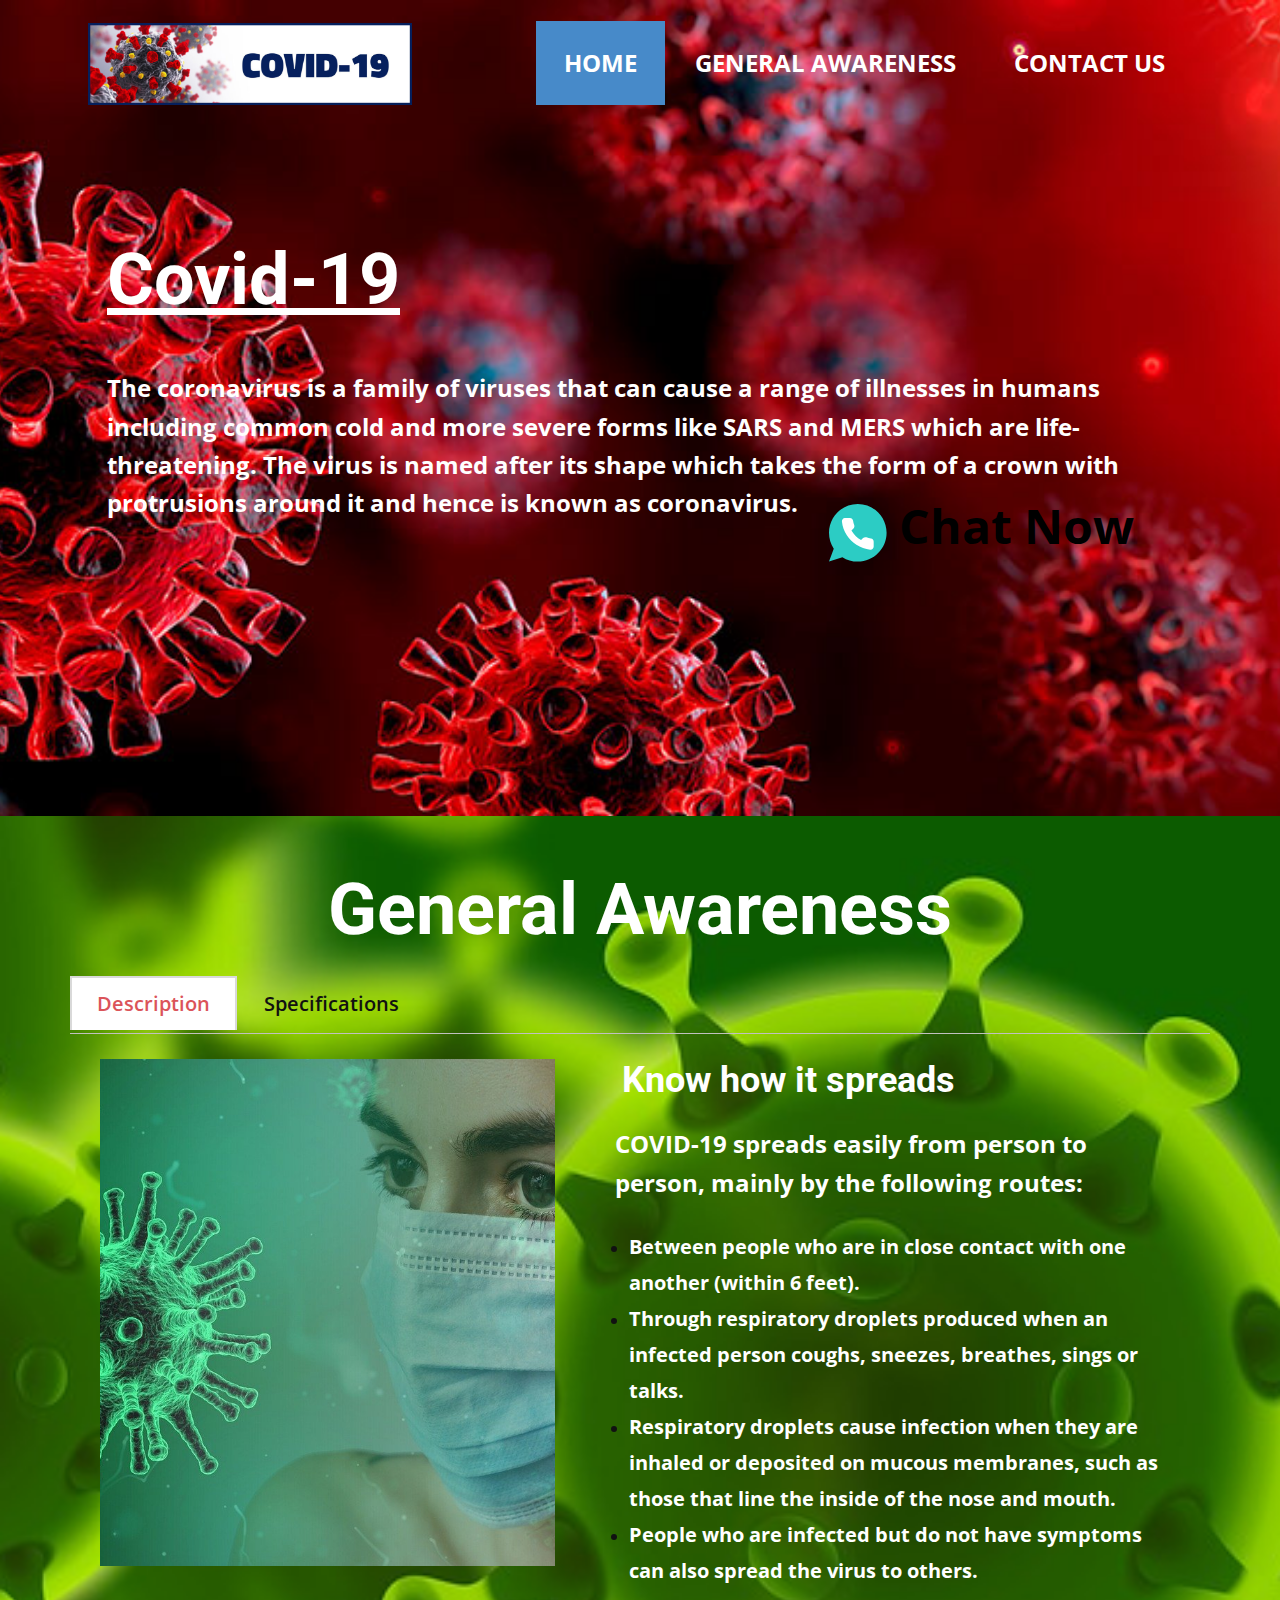
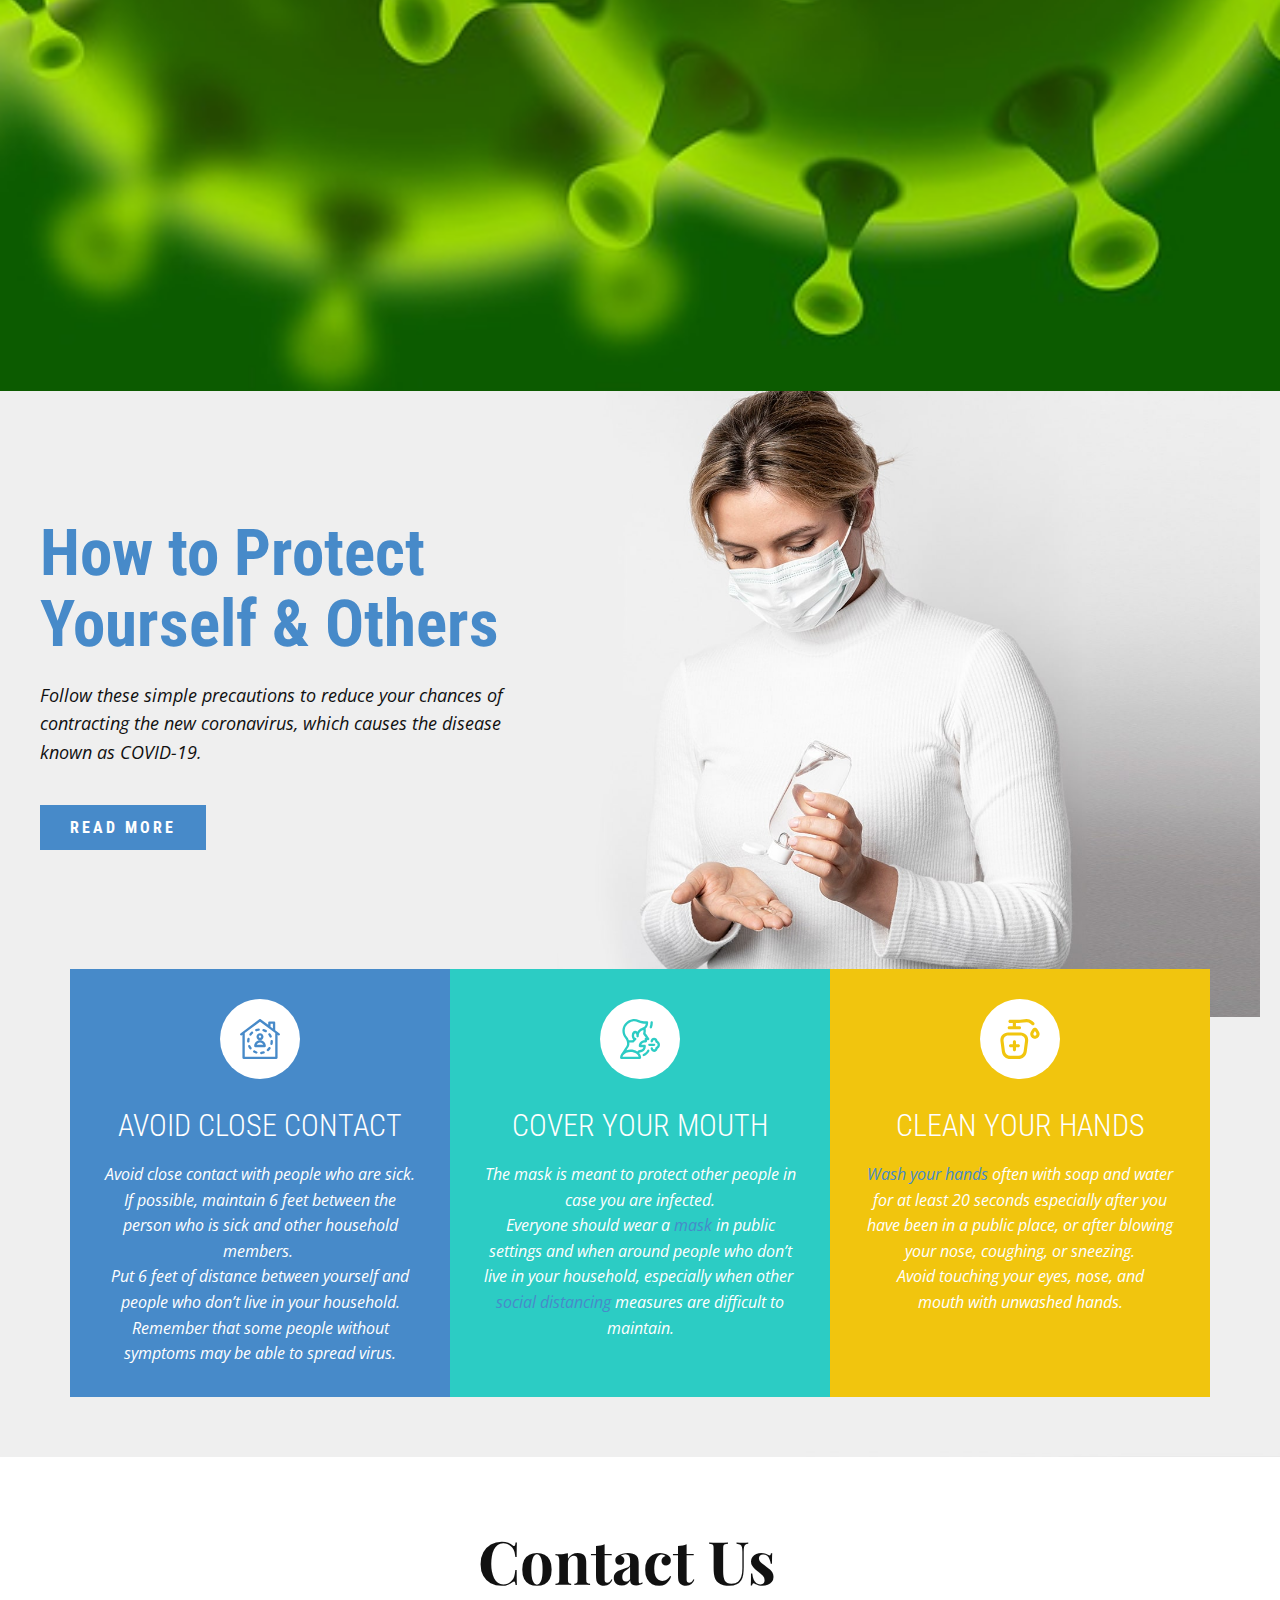
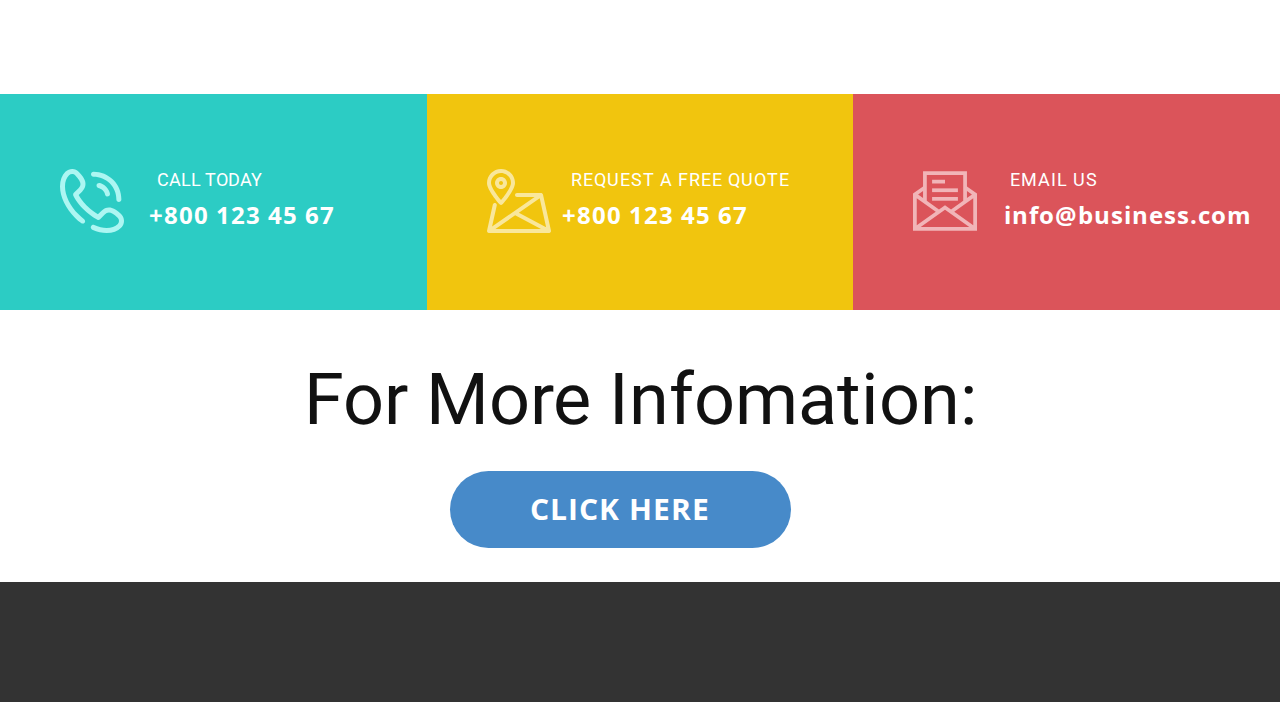
<file: Site1/index.html>
<!DOCTYPE html>
<html style="font-size: 16px;">
  <head>
    <meta name="viewport" content="width=device-width, initial-scale=1.0">
    <meta charset="utf-8">
    <meta name="keywords" content="Coronavirus news, How Will the World Be Different After COVID-19">
    <meta name="description" content="">
    <meta name="page_type" content="np-template-header-footer-from-plugin">
    <title>index</title>
    <link rel="stylesheet" href="nicepage.css" media="screen">
<link rel="stylesheet" href="index.css" media="screen">
    <script class="u-script" type="text/javascript" src="jquery.js" defer=""></script>
    <script class="u-script" type="text/javascript" src="nicepage.js" defer=""></script>
    <meta name="generator" content="Nicepage 2.30.1, nicepage.com">
    <link id="u-theme-google-font" rel="stylesheet" href="https://fonts.googleapis.com/css?family=Roboto:100,100i,300,300i,400,400i,500,500i,700,700i,900,900i|Open+Sans:300,300i,400,400i,600,600i,700,700i,800,800i">
    <link id="u-page-google-font" rel="stylesheet" href="https://fonts.googleapis.com/css?family=Roboto+Condensed:300,300i,400,400i,700,700i|Playfair+Display:400,400i,700,700i,900,900i">
    
    
    
    
    
    <script type="application/ld+json">{
		"@context": "http://schema.org",
		"@type": "Organization",
		"name": "Site1",
		"url": "index.html",
		"logo": "images/Covid-Banner-1024x259.jpg"
}</script>
    <meta property="og:title" content="index">
    <meta property="og:type" content="website">
    <meta name="theme-color" content="#478ac9">
    <link rel="canonical" href="index.html">
    <meta property="og:url" content="index.html">
  </head>
  <body data-home-page="index.html" data-home-page-title="index" class="u-body u-overlap u-overlap-contrast u-overlap-transparent"><header class="u-clearfix u-header u-white u-header" id="sec-7834"><div class="u-clearfix u-sheet u-sheet-1">
        <a href="https://nicepage.com" class="u-image u-logo u-image-1" data-image-width="1024" data-image-height="259">
          <img src="images/Covid-Banner-1024x259.jpg" class="u-logo-image u-logo-image-1" data-image-width="205.9999">
        </a>
        <nav class="u-menu u-menu-dropdown u-offcanvas u-menu-1">
          <div class="menu-collapse" style="font-size: 1.5rem; letter-spacing: 0px; text-transform: uppercase; font-weight: 700;">
            <a class="u-active-palette-1-base u-border-active-palette-1-base u-border-hover-palette-1-base u-border-no-left u-border-no-right u-border-no-top u-button-style u-custom-left-right-menu-spacing u-custom-padding-bottom u-custom-top-bottom-menu-spacing u-hover-palette-1-light-1 u-nav-link u-text-active-white u-text-hover-black" href="#" style="padding: 15px 8px; font-size: calc(1em + 30px);">
              <svg><use xmlns:xlink="http://www.w3.org/1999/xlink" xlink:href="#menu-hamburger"></use></svg>
              <svg version="1.1" xmlns="http://www.w3.org/2000/svg" xmlns:xlink="http://www.w3.org/1999/xlink"><defs><symbol id="menu-hamburger" viewBox="0 0 16 16" style="width: 16px; height: 16px;"><rect y="1" width="16" height="2"></rect><rect y="7" width="16" height="2"></rect><rect y="13" width="16" height="2"></rect>
</symbol>
</defs></svg>
            </a>
          </div>
          <div class="u-custom-menu u-nav-container">
            <ul class="u-nav u-spacing-2 u-unstyled u-nav-1"><li class="u-nav-item"><a class="u-active-palette-1-base u-border-active-palette-1-base u-border-hover-palette-1-base u-border-no-left u-border-no-right u-border-no-top u-button-style u-hover-palette-1-light-1 u-nav-link u-text-active-white u-text-hover-black" href="index.html#sec-3450" data-page-id="736429181" style="padding: 30px 28px;">HOME</a>
</li><li class="u-nav-item"><a class="u-active-palette-1-base u-border-active-palette-1-base u-border-hover-palette-1-base u-border-no-left u-border-no-right u-border-no-top u-button-style u-hover-palette-1-light-1 u-nav-link u-text-active-white u-text-hover-black" href="index.html#sec-d42f" data-page-id="736429181" style="padding: 30px 28px;">GENERAL AWARENESS</a>
</li><li class="u-nav-item"><a class="u-active-palette-1-base u-border-active-palette-1-base u-border-hover-palette-1-base u-border-no-left u-border-no-right u-border-no-top u-button-style u-hover-palette-1-light-1 u-nav-link u-text-active-white u-text-hover-black" href="index.html#carousel_9a03" data-page-id="736429181" style="padding: 30px 28px;">CONTACT US</a>
</li></ul>
          </div>
          <div class="u-custom-menu u-nav-container-collapse">
            <div class="u-black u-container-style u-inner-container-layout u-opacity u-opacity-95 u-sidenav">
              <div class="u-sidenav-overflow">
                <div class="u-menu-close"></div>
                <ul class="u-align-center u-nav u-popupmenu-items u-unstyled u-nav-2"><li class="u-nav-item"><a class="u-button-style u-nav-link" href="index.html#sec-3450" data-page-id="736429181" style="padding: 24px 58px;">HOME</a>
</li><li class="u-nav-item"><a class="u-button-style u-nav-link" href="index.html#sec-d42f" data-page-id="736429181" style="padding: 24px 58px;">GENERAL AWARENESS</a>
</li><li class="u-nav-item"><a class="u-button-style u-nav-link" href="index.html#carousel_9a03" data-page-id="736429181" style="padding: 24px 58px;">CONTACT US</a>
</li></ul>
              </div>
            </div>
            <div class="u-black u-menu-overlay u-opacity u-opacity-70"></div>
          </div>
        </nav>
      </div></header>
    <section class="u-align-left u-clearfix u-image u-section-1" id="sec-0cb8" data-image-width="1200" data-image-height="420">
      <div class="u-clearfix u-sheet u-sheet-1">
        <h1 class="u-text u-text-default u-text-white u-title u-text-1">Covid-19</h1>
        <p class="u-large-text u-text u-text-variant u-text-2">
          <font class="u-text-white"><b>The coronavirus is a family of viruses that can cause a range of illnesses in humans including common cold and more severe forms like SARS and MERS which are life-threatening. The virus is named after its shape which takes the form of a crown with protrusions around it and hence is known as coronavirus.<br>
              <br>
              <br></b>
          </font>
          <br>
        </p>
        <a href="./files/chatbottest.html" target="_blank" class="u-active-none u-btn u-button-style u-hover-none u-none u-text-black u-text-hover-palette-2-base u-btn-1" target="_blank"><span class="u-icon u-text-palette-4-base u-icon-1"><svg xmlns="http://www.w3.org/2000/svg" xmlns:xlink="http://www.w3.org/1999/xlink" version="1.1" xml:space="preserve" class="u-svg-content" viewBox="0 0 512 512" x="0px" y="0px" style="width: 1em; height: 1em;"><path style="fill:currentColor;" d="M256,0C114.617,0,0,114.617,0,256c0,52.03,15.563,100.414,42.231,140.818L0,512l119.128-39.706  C158.72,497.399,205.639,512,256,512c141.383,0,256-114.617,256-256S397.383,0,256,0z"></path><path style="fill:#FFFFFF;" d="M397.233,335.078V377.6c0.062,15.66-12.606,28.398-28.292,28.469c-0.892,0-1.783-0.035-2.675-0.115  c-43.705-4.74-85.689-19.641-122.571-43.52c-34.313-21.76-63.409-50.803-85.222-85.054c-24.002-36.979-38.938-79.086-43.599-122.898  c-1.412-15.59,10.108-29.378,25.732-30.791c0.847-0.062,1.686-0.106,2.534-0.106h42.611c14.257-0.141,26.412,10.293,28.407,24.382  c1.801,13.612,5.138,26.968,9.94,39.83c3.902,10.364,1.404,22.042-6.391,29.908l-18.035,17.999  c20.215,35.487,49.664,64.874,85.221,85.054l18.035-17.999c7.883-7.786,19.588-10.275,29.97-6.382  c12.888,4.802,26.271,8.13,39.91,9.922C387.09,308.312,397.594,320.689,397.233,335.078z"></path></svg><img></span>&nbsp;Chat Now
        </a>
      </div>
    </section>
    <section class="u-align-center u-clearfix u-image u-section-2" id="sec-d42f" data-image-width="1280" data-image-height="433">
      <div class="u-clearfix u-sheet u-sheet-1">
        <h1 class="u-heading-font u-text u-text-default u-text-white u-title u-text-1">General Awareness</h1>
        <div class="u-expanded-width u-tabs u-tabs-1">
          <ul class="u-border-1 u-border-grey-25 u-tab-list u-unstyled" role="tablist">
            <li class="u-tab-item" role="presentation">
              <a class="active u-active-white u-border-2 u-border-active-grey-15 u-border-hover-grey-15 u-border-no-bottom u-button-style u-tab-link u-text-active-palette-2-base u-text-hover-black u-tab-link-1" id="link-tab-0da5" href="#tab-0da5" role="tab" aria-controls="tab-0da5" aria-selected="true">Description</a>
            </li>
            <li class="u-tab-item" role="presentation">
              <a class="u-active-white u-border-2 u-border-active-grey-15 u-border-hover-grey-15 u-border-no-bottom u-button-style u-tab-link u-text-active-palette-2-base u-text-hover-black u-tab-link-2" id="link-tab-14b7" href="#tab-14b7" role="tab" aria-controls="tab-14b7" aria-selected="false">Specifications</a>
            </li>
          </ul>
          <div class="u-tab-content">
            <div class="u-container-style u-tab-active u-tab-pane u-tab-pane-1" id="tab-0da5" role="tabpanel" aria-labelledby="link-tab-0da5">
              <div class="u-container-layout u-container-layout-1">
                <img alt="" class="u-expanded-width-xs u-image u-image-default u-image-1" data-image-width="150" data-image-height="85" src="images/52e9d4474a50a414f6da8c7dda793678153bdee757596c48732f7dd7974cc55cb9_1280.jpg">
                <h4 class="u-text u-text-body-alt-color u-text-2">Know how it spreads</h4>
                <p class="u-text u-text-white u-text-3">COVID-19 spreads easily from person to person, mainly by the following routes:</p>
                <ul class="u-text u-text-4">
                  <li style="">
                    <font style="font-size: 1.25rem;" class="u-text-white"><b> Between people who are in close contact with one another (within 6 feet).</b>
                    </font>
                  </li>
                  <li style="">
                    <font style="font-size: 1.25rem;" class="u-text-white"><b>Through respiratory droplets produced when an infected person coughs, sneezes, breathes, sings or talks.<br></b>
                    </font>
                  </li>
                  <li style="">
                    <font style="font-size: 1.25rem;" class="u-text-white"><b>Respiratory droplets cause infection when they are inhaled or deposited on mucous membranes, such as those that line the inside of the nose and mouth.</b>
                    </font>
                  </li>
                  <li style=""><b>
                      <font style="font-size: 1.25rem;" class="u-text-white">People who are infected but do not have symptoms can also spread the virus to others.<br>
                        <br>
                      </font></b>
                    <br>
                  </li>
                </ul>
              </div>
            </div>
            <div class="u-align-left u-container-style u-tab-pane u-tab-pane-2" id="tab-14b7" role="tabpanel" aria-labelledby="link-tab-14b7">
              <div class="u-container-layout u-valign-bottom u-container-layout-2">
                <p class="u-text u-text-5">
                  <font class="u-text-white" style="font-size: 1.5rem;">
                    <font style="font-size: 2.25rem;"><u>Monitor Your Health Daily</u>
                    </font>
                    <br>Be alert for symptoms.&nbsp;Watch for fever, cough, shortness of breath, or&nbsp;<a href="https://www.cdc.gov/coronavirus/2019-ncov/symptoms-testing/symptoms.html" class="u-active-none u-border-none u-btn u-button-style u-hover-none u-none u-text-palette-1-base u-btn-1">other symptoms</a>&nbsp;of COVID-19.Especially important if you are&nbsp;<a href="https://www.cdc.gov/coronavirus/2019-ncov/daily-life-coping/essential-goods-services.html" class="u-active-none u-border-none u-btn u-button-style u-hover-none u-none u-text-palette-1-base u-btn-2">running essential errands</a>, going into the office or workplace, and in settings where it may be difficult to keep a&nbsp;<a href="https://www.cdc.gov/coronavirus/2019-ncov/prevent-getting-sick/social-distancing.html" class="u-active-none u-border-none u-btn u-button-style u-hover-none u-none u-text-palette-1-base u-btn-3">physical distance of 6 feet</a>.<br>
                    <br>Take your temperature&nbsp;if symptoms develop.Don’t take your temperature within 30 minutes of exercising or after taking medications that could lower your temperature, like acetaminophen.<br>Follow&nbsp;<a href="https://www.cdc.gov/coronavirus/2019-ncov/if-you-are-sick/steps-when-sick.html" class="u-active-none u-border-none u-btn u-button-style u-hover-none u-none u-text-palette-1-base u-btn-4">CDC guidance</a>&nbsp;if symptoms develop.<br>
                    <br>
                    <a href="https://www.cdc.gov/flu/season/protect-your-health.html" class="u-active-none u-border-2 u-border-grey-75 u-btn u-button-link u-button-style u-hover-none u-none u-text-white u-btn-5">Protect Your Health This Flu Season</a>
                    <br>
                    <br>It’s likely that flu viruses and the virus that causes COVID-19 will&nbsp;both&nbsp;spread this fall and winter. Healthcare systems could be overwhelmed treating both patients with flu and patients with COVID-19. This means getting a flu vaccine during 2020-2021 is more important than ever.<br>
                    <br>While getting a flu vaccine will not protect against COVID-19 there are many important benefits, such as:<br>Flu vaccines have been shown to reduce the risk of flu illness, hospitalization, and death.<br>Getting a flu vaccine can also save healthcare resources for the care of patients with COVID-19.
                  </font>
                  <br>
                </p>
              </div>
            </div>
          </div>
        </div>
      </div>
    </section>
    <section class="u-align-center u-clearfix u-image u-section-3" id="carousel_1997" data-image-width="1900" data-image-height="1086">
      <div class="u-clearfix u-layout-wrap u-layout-wrap-1">
        <div class="u-layout">
          <div class="u-layout-row">
            <div class="u-align-left u-container-style u-expand-resize u-layout-cell u-left-cell u-size-26-xl u-size-27-lg u-size-28-md u-size-28-sm u-size-28-xs u-layout-cell-1">
              <div class="u-container-layout u-valign-middle u-container-layout-1">
                <h1 class="u-custom-font u-font-roboto-condensed u-text u-text-palette-1-base u-text-1">How to Protect Yourself &amp; Others</h1>
                <p class="u-text u-text-2">Follow these simple precautions to reduce your chances of contracting the new coronavirus, which causes the disease known as COVID-19. </p>
                <a href="https://www.wikihow.com/Prevent-Coronavirus" class="u-btn u-button-style u-custom-font u-font-roboto-condensed u-text-body-alt-color u-btn-1" target="_blank">read more</a>
              </div>
            </div>
            <div class="u-container-style u-image u-layout-cell u-right-cell u-size-32-md u-size-32-sm u-size-32-xs u-size-33-lg u-size-34-xl u-image-1">
              <div class="u-container-layout"></div>
            </div>
          </div>
        </div>
      </div>
      <div class="u-clearfix u-gutter-0 u-layout-wrap u-layout-wrap-2">
        <div class="u-gutter-0 u-layout">
          <div class="u-layout-row">
            <div class="u-container-style u-layout-cell u-left-cell u-palette-1-base u-size-20 u-layout-cell-3">
              <div class="u-container-layout u-container-layout-3"><span class="u-icon u-icon-circle u-spacing-20 u-text-palette-1-base u-white u-icon-1"><svg class="u-svg-link" preserveAspectRatio="xMidYMin slice" viewBox="0 0 512.002 512.002" style=""><use xmlns:xlink="http://www.w3.org/1999/xlink" xlink:href="#svg-30dd"></use></svg><svg xmlns="http://www.w3.org/2000/svg" id="svg-30dd" enable-background="new 0 0 512.002 512.002" viewBox="0 0 512.002 512.002" class="u-svg-content"><g><path d="m246.993 3.007-241 181c-6.625 4.975-7.961 14.378-2.986 21.002 4.983 6.634 14.388 7.954 21.002 2.986l6.992-5.251v294.257c0 8.284 6.716 15 15 15h420c8.284 0 15-6.716 15-15v-294.257l6.992 5.251c6.624 4.975 16.026 3.638 21.002-2.986 4.975-6.624 3.638-16.027-2.986-21.002l-55.008-41.313v-96.693c0-8.284-6.716-15-15-15h-60c-8.284 0-15 6.716-15 15v29.1l-95.992-72.094c-5.336-4.008-12.68-4.008-18.016 0zm144.009 57.994h30v59.162l-30-22.531zm60 119.212v301.788h-390v-301.788l195-146.452z"></path><path d="m256.001 271.001c-41.355 0-75 33.645-75 75 0 8.284 6.716 15 15 15h120c8.284 0 15-6.716 15-15 .001-41.355-33.645-75-75-75zm-42.43 60c6.191-17.461 22.874-30 42.43-30 19.557 0 36.239 12.539 42.43 30z"></path><path d="m301.002 226.001c0-24.813-20.188-45-45-45s-45 20.187-45 45 20.187 45 45 45 45-20.187 45-45zm-45.001 15c-8.271 0-15-6.729-15-15s6.729-15 15-15 15 6.729 15 15-6.728 15-15 15z"></path><path d="m213.223 157.915c8.894-2.969 18.145-5.007 27.496-6.06 8.232-.926 14.155-8.35 13.229-16.583s-8.352-14.161-16.583-13.229c-11.438 1.287-22.756 3.781-33.641 7.415-7.858 2.623-12.102 11.12-9.479 18.978 2.624 7.86 11.122 12.101 18.978 9.479z"></path><path d="m378.76 229.742c3.451 7.517 12.351 10.835 19.89 7.374 7.529-3.457 10.831-12.362 7.374-19.891-4.785-10.424-10.692-20.389-17.559-29.618-4.944-6.646-14.34-8.027-20.988-3.082-6.646 4.945-8.026 14.341-3.082 20.988 5.619 7.553 10.452 15.704 14.365 24.229z"></path><path d="m298.028 414.336c-8.911 2.916-18.174 4.9-27.532 5.897-8.237.878-14.204 8.268-13.326 16.505.876 8.224 8.255 14.206 16.505 13.326 11.445-1.22 22.777-3.648 33.683-7.217 7.874-2.576 12.168-11.048 9.591-18.921-2.576-7.873-11.049-12.17-18.921-9.59z"></path><path d="m296.529 157.186c8.952 2.813 17.643 6.588 25.83 11.219 7.165 4.054 16.337 1.583 20.44-5.671 4.079-7.211 1.54-16.363-5.671-20.441-10.016-5.665-20.649-10.284-31.605-13.727-7.904-2.483-16.324 1.91-18.807 9.813-2.484 7.903 1.91 16.323 9.813 18.807z"></path><path d="m214.717 414.576c-8.935-2.867-17.603-6.693-25.764-11.373-7.186-4.121-16.353-1.636-20.474 5.551s-1.635 16.353 5.551 20.474c9.982 5.724 20.588 10.405 31.521 13.913 7.87 2.527 16.33-1.797 18.865-9.7 2.532-7.888-1.811-16.334-9.699-18.865z"></path><path d="m405.817 269.237c-8.283.096-14.921 6.89-14.824 15.173.112 10.11-.879 20.038-2.903 29.625-1.711 8.106 3.473 16.064 11.579 17.775 8.121 1.711 16.067-3.487 17.774-11.579 2.577-12.207 3.69-24.463 3.548-36.17-.096-8.225-6.792-14.826-14.995-14.826-.06.001-.119.002-.179.002z"></path><path d="m165.879 165.153c-5.589-6.113-15.079-6.537-21.192-.948-8.477 7.751-16.167 16.411-22.855 25.738-4.828 6.732-3.284 16.104 3.448 20.931 6.702 4.806 16.082 3.314 20.931-3.448 5.479-7.639 11.777-14.732 18.721-21.082 6.113-5.59 6.537-15.078.947-21.191z"></path><path d="m345.414 407.376c5.555 6.147 15.04 6.625 21.187 1.072 8.521-7.702 16.262-16.316 23.005-25.604 4.867-6.704 3.378-16.084-3.326-20.951-6.707-4.868-16.085-3.376-20.951 3.326-5.522 7.607-11.861 14.663-18.843 20.971-6.147 5.555-6.627 15.04-1.072 21.186z"></path><path d="m132.913 341.538c-3.412-7.549-12.297-10.903-19.847-7.49-7.549 3.412-10.902 12.298-7.49 19.847 4.724 10.452 10.573 20.451 17.384 29.72 4.881 6.642 14.262 8.134 20.97 3.205 6.676-4.905 8.111-14.294 3.205-20.97-5.573-7.584-10.358-15.764-14.222-24.312z"></path><path d="m106.079 301.881c8.284-.042 14.966-6.791 14.925-15.075.04-.834-.356-12.917 2.748-28.065 1.664-8.116-3.567-16.043-11.683-17.706-8.117-1.664-16.043 3.567-17.706 11.683-3.727 18.182-3.337 33.782-3.359 34.239.042 8.259 6.749 14.925 14.999 14.925.024-.001.05-.001.076-.001z"></path>
</g></svg></span>
                <h2 class="u-align-center u-custom-font u-font-roboto-condensed u-text u-text-3">Avoid close contact</h2>
                <p class="u-align-center u-text u-text-4">Avoid close contact with people who are sick.<br>If possible, maintain 6 feet between the person who is sick and other household members.&nbsp;<br>Put 6 feet of distance between yourself and people who don’t live in your household.<br>Remember that some people without symptoms may be able to spread virus.
                </p>
              </div>
            </div>
            <div class="u-align-center u-container-style u-layout-cell u-palette-4-base u-size-20 u-layout-cell-4">
              <div class="u-container-layout u-container-layout-4"><span class="u-icon u-icon-circle u-spacing-20 u-text-palette-4-base u-white u-icon-2"><svg class="u-svg-link" preserveAspectRatio="xMidYMin slice" viewBox="0 0 511.988 511.988" style=""><use xmlns:xlink="http://www.w3.org/1999/xlink" xlink:href="#svg-7283"></use></svg><svg xmlns="http://www.w3.org/2000/svg" id="svg-7283" enable-background="new 0 0 511.988 511.988" viewBox="0 0 511.988 511.988" class="u-svg-content"><g><path d="m394.389 120.991c5.953 0 11.586-3.568 13.932-9.433 7.964-19.911 12.174-42.93 12.174-66.571 0-8.284-6.716-15-15-15s-15 6.716-15 15c0 19.861-3.468 39.028-10.027 55.429-3.949 9.869 3.359 20.575 13.921 20.575z"></path><path d="m369.103 392.639c-7.374-3.778-16.412-.865-20.19 6.507-10.969 21.402-29.011 38.427-50.801 47.938-7.592 3.314-11.061 12.156-7.746 19.748 2.461 5.639 7.972 9.003 13.755 9.003 2.003 0 4.04-.404 5.993-1.257 28.118-12.273 51.378-34.203 65.496-61.75 3.778-7.371.865-16.411-6.507-20.189z"></path><path d="m270.401 424.406c34.82-6.506 60.093-37.381 60.093-73.414v-5.005c0-8.284-6.716-15-15-15h-43.014c5.494-17.372 21.766-30 40.931-30h17.083c8.284 0 15-6.716 15-15v-15h15.001c5.55 0 10.646-3.064 13.249-7.967 2.603-4.902 2.285-10.84-.824-15.437-9.311-13.822-34.455-50.249-45.998-63.923 4.356-19.608 4.779-40.186.997-60.413 21.237-18.305 32.576-45.048 32.576-78.26 0-8.284-6.715-14.999-14.998-15-17.758-1.279-53.55 5.654-103.459-16.828-26.537-11.952-56.084-15.866-85.435-11.316-57.177 8.86-111.914 61.244-123.186 119.144-8.841 45.42 2.856 91.465 32.092 126.328 15.953 19.024 24.826 43.17 24.984 67.893 0 24.122-2.744 23.698-73.427 131.059-10.826 15.303-16.573 32.615-16.573 50.721 0 8.284 6.716 15 15 15h240c8.284 0 15-6.716 15-15 0-22.997-9.278-44.713-26.456-62.657 5.153-4.19 14.234-7.659 26.364-9.925zm-181.905-196.367c-23.393-27.896-32.735-64.825-25.632-101.32 8.854-45.48 52.966-88.2 98.332-95.23 23.603-3.658 47.295-.537 68.52 9.024 52.458 23.629 92.628 18.819 99.725 19.473-2.735 18.43-10.794 32.775-24.076 42.925-2.017.836-3.772 2.075-5.198 3.603-5.457 3.406-11.645 6.222-18.56 8.442-25.831 8.291-46.517 25.783-58.778 48.048-7.528-7.57-16.971-12.016-27.334-12.016-25.233 0-45 26.355-45 60 0 20.79 7.546 38.795 19.267 49.52l-10.479 10.48h-46.416c-5.426-15.574-13.65-30.165-24.371-42.949zm31.997 87.074c-.03-4.734-.309-9.449-.826-14.125h45.827c3.979 0 7.794-1.58 10.606-4.393l30-30c4.29-4.29 5.573-10.742 3.252-16.347-2.322-5.605-7.791-9.26-13.858-9.26-6.116 0-15-11.687-15-30s8.884-30 15-30 15 11.687 15 30v11.046c0 8.284 6.716 15 15 15s15-6.716 15-15v-11.046c0-30.702 20.206-57.814 50.28-67.467 3.181-1.021 6.249-2.156 9.226-3.381 1.367 15.262-.167 30.11-4.121 43.932-1.812 6.331.726 12.991 6.035 16.565 4.091 4.071 16.65 21.203 30.049 40.351h-1.471c-8.284 0-15 6.716-15 15v15h-2.083c-40.206 0-72.916 32.71-72.916 72.916v2.084c0 8.284 6.716 15 15 15h43.906c-3.8 17.094-17.153 30.686-34.51 33.929-20.306 3.794-35.164 10.605-44.439 20.328-39.787-25.022-92.803-29.403-136.686-15.34 32.215-48.802 36.729-58.515 36.729-84.792zm-87.861 166.875c1.674-5.798 4.323-11.42 7.87-16.769.012-.017.026-.032.037-.049.137-.209.271-.412.408-.62 31.835-46.796 119.085-57.689 170.399-19.202 13.823 10.367 23.078 23.027 27.009 36.64z"></path><path d="m360.494 330.988c0 8.284 6.716 15 15 15h61c8.284 0 15-6.716 15-15s-6.716-15-15-15h-61c-8.284 0-15 6.715-15 15z"></path><path d="m480.901 278.676c-3.502-21.349-22.081-37.689-44.406-37.689-24.813 0-45 20.187-45 45 0 8.284 6.716 15 15 15s15-6.716 15-15c0-8.271 6.729-15 15-15s15 6.729 15 15v2.561c0 6.357 4.008 12.024 10.001 14.143 11.962 4.228 19.999 15.6 19.999 28.297s-8.037 24.069-19.999 28.297c-5.993 2.118-10.001 7.785-10.001 14.143v2.561c0 8.271-6.729 15-15 15s-15-6.729-15-15c0-8.284-6.716-15-15-15s-15 6.716-15 15c0 24.813 20.187 45 45 45 22.325 0 40.904-16.34 44.406-37.689 18.638-10.492 30.594-30.417 30.594-52.311s-11.957-41.82-30.594-52.313z"></path>
</g></svg></span>
                <h2 class="u-custom-font u-font-roboto-condensed u-text u-text-5">Cover your mouth</h2>
                <p class="u-text u-text-6">The mask is meant to protect other people in case you are infected.<br>Everyone should wear a&nbsp;<a href="https://www.cdc.gov/coronavirus/2019-ncov/prevent-getting-sick/diy-cloth-face-coverings.html" class="u-active-none u-border-none u-btn u-button-style u-hover-none u-none u-text-palette-1-base u-btn-2">mask</a>&nbsp;in public settings and when around people who don’t live in your household, especially when other&nbsp;<a href="https://www.cdc.gov/coronavirus/2019-ncov/prevent-getting-sick/social-distancing.html" class="u-active-none u-border-none u-btn u-button-style u-hover-none u-none u-text-palette-1-base u-btn-3">social distancing</a>&nbsp;measures are difficult to maintain.
                </p>
              </div>
            </div>
            <div class="u-align-center u-container-style u-layout-cell u-palette-3-base u-right-cell u-size-20 u-layout-cell-5">
              <div class="u-container-layout u-container-layout-5"><span class="u-icon u-icon-circle u-spacing-20 u-text-palette-3-base u-white u-icon-3"><svg class="u-svg-link" preserveAspectRatio="xMidYMin slice" viewBox="0 0 512 512" style=""><use xmlns:xlink="http://www.w3.org/1999/xlink" xlink:href="#svg-7e1b"></use></svg><svg xmlns="http://www.w3.org/2000/svg" id="svg-7e1b" enable-background="new 0 0 512 512" viewBox="0 0 512 512" class="u-svg-content"><path d="m262.761 172h-159.534c-28.305 0-55.234 12.216-73.884 33.516-18.661 21.313-27.217 49.644-23.475 77.729l17.965 134.802c3.467 26.011 16.244 49.856 35.979 67.143 19.737 17.289 45.054 26.81 71.287 26.81h103.789c26.233 0 51.551-9.521 71.288-26.81 19.734-17.287 32.512-41.132 35.978-67.143l17.966-134.803c3.742-28.084-4.814-56.415-23.476-77.728-18.649-21.3-45.579-33.516-73.883-33.516zm57.709 105.96-17.966 134.803c-4.5 33.77-33.568 59.236-67.616 59.236h-103.789c-34.048 0-63.116-25.466-67.616-59.237l-17.965-134.801c-2.22-16.656 2.854-33.457 13.919-46.095 11.055-12.625 27.016-19.866 43.79-19.866h159.533c16.774 0 32.735 7.241 43.79 19.866 11.066 12.638 16.139 29.439 13.92 46.094zm116.732-203.97c-3.956 4.631-9.569 7.01-15.218 7.011-4.595 0-9.212-1.575-12.979-4.793l-22.92-19.577c-12.479-10.659-27.657-16.395-43.957-16.623l-79.887 8.669c-14.208 1.541-28.655 2.323-42.942 2.323h-15.305v41h46c11.046 0 20 8.954 20 20s-8.954 20-20 20h-132c-11.046 0-20-8.954-20-20s8.954-20 20-20h46v-41h-36c-11.046 0-20-8.954-20-20s8.954-20 20-20h91.305c12.851 0 25.847-.703 38.627-2.09l81.027-8.793c.717-.078 1.437-.117 2.158-.117 26.34 0 50.874 9.065 70.952 26.215l22.92 19.577c8.4 7.174 9.393 19.799 2.219 28.198zm-182.208 269.01c0 11.046-8.954 20-20 20h-30v30c0 11.046-8.954 20-20 20s-20-8.954-20-20v-30h-30c-11.046 0-20-8.954-20-20s8.954-20 20-20h30v-30c0-11.046 8.954-20 20-20s20 8.954 20 20v30h30c11.046 0 20 8.954 20 20zm252-150.447c0 33.331-26.916 60.447-60 60.447s-60-27.117-60-60.447c0-9.654 3.071-26.782 29.624-63.896 7.015-9.804 18.37-15.657 30.376-15.657s23.361 5.853 30.376 15.657c26.553 37.114 29.624 54.241 29.624 63.896zm-40 .013c-.01-.233-.615-9.886-20-37.588-19.526 27.905-19.998 37.495-20 37.592 0 11.257 8.972 20.43 20 20.43 11.024 0 19.993-9.165 20-20.434z"></path></svg></span>
                <h2 class="u-custom-font u-font-roboto-condensed u-text u-text-body-alt-color u-text-7">Clean your hands</h2>
                <p class="u-text u-text-body-alt-color u-text-8">
                  <a href="https://www.cdc.gov/handwashing/when-how-handwashing.html" class="u-active-none u-border-none u-btn u-button-style u-hover-none u-none u-text-palette-1-base u-btn-4">Wash your hands</a>&nbsp;often with soap and water for at least 20 seconds especially after you have been in a public place, or after blowing your nose, coughing, or sneezing.<br>Avoid touching&nbsp;your eyes, nose, and mouth&nbsp;with unwashed hands.<br>
                </p>
              </div>
            </div>
          </div>
        </div>
      </div>
    </section>
    <section class="u-align-center u-clearfix u-section-4" id="carousel_9a03">
      <h2 class="u-align-center u-custom-font u-font-playfair-display u-text u-text-1">Contact Us</h2>
      <div class="u-clearfix u-expanded-width u-layout-wrap u-layout-wrap-1">
        <div class="u-layout">
          <div class="u-layout-col">
            <div class="u-size-60">
              <div class="u-layout-row">
                <div class="u-align-left-lg u-align-left-xl u-container-style u-layout-cell u-left-cell u-palette-4-base u-size-20 u-layout-cell-1">
                  <div class="u-container-layout u-valign-top u-container-layout-1"><span class="u-icon u-icon-circle u-text-palette-4-light-2 u-icon-1"><svg class="u-svg-link" preserveAspectRatio="xMidYMin slice" viewBox="0 0 511.999 511.999" style=""><use xmlns:xlink="http://www.w3.org/1999/xlink" xlink:href="#svg-47e3"></use></svg><svg xmlns="http://www.w3.org/2000/svg" xmlns:xlink="http://www.w3.org/1999/xlink" version="1.1" xml:space="preserve" class="u-svg-content" viewBox="0 0 511.999 511.999" x="0px" y="0px" id="svg-47e3" style="enable-background:new 0 0 511.999 511.999;"><g><g><g><path d="M267.998,61.092c0.337,0,0.665-0.002,1-0.002c48.74,0,94.412,18.844,128.686,53.118     c34.557,34.557,53.459,80.618,53.225,129.697c-0.052,11.045,8.859,20.042,19.905,20.095c0.033,0,0.064,0,0.097,0     c10.999,0,19.944-8.892,19.997-19.905c0.285-59.837-22.778-116.009-64.94-158.172C384.134,44.088,328.43,21.09,269.004,21.09     c-0.365,0-0.733,0.001-1.099,0.002c-11.046,0.053-19.957,9.05-19.905,20.095C248.053,52.2,256.997,61.092,267.998,61.092z"></path><path d="M511.949,412.553c-0.714-19.805-8.964-38.287-23.229-52.042c-27.931-26.933-51.332-42.481-73.646-48.929     c-30.75-8.887-59.226-0.805-84.641,24.016c-0.038,0.037-0.077,0.075-0.115,0.113l-27.066,26.865     c-16.811-9.444-49.491-30.227-85.234-65.971l-2.632-2.63c-35.508-35.507-56.423-68.373-65.939-85.253l26.839-27.041     c0.038-0.038,0.075-0.076,0.113-0.115c24.821-25.414,32.902-53.892,24.016-84.64c-6.448-22.313-21.995-45.715-48.929-73.646     C137.731,9.015,119.249,0.765,99.446,0.051C79.647-0.662,60.614,6.232,45.865,19.472l-0.574,0.516     c-0.267,0.239-0.527,0.486-0.78,0.739c-29.36,29.358-44.75,70.46-44.508,118.861c0.41,82.22,45.599,176.249,120.879,251.528     c0.063,0.063,0.125,0.124,0.188,0.186c14.152,14.132,30.22,28.116,47.762,41.567c8.765,6.721,21.319,5.063,28.041-3.702     c6.721-8.766,5.064-21.32-3.702-28.041c-16.236-12.448-31.041-25.333-44.004-38.296c-0.062-0.062-0.124-0.124-0.187-0.185     C81.095,294.683,40.361,211.239,40.002,139.387c-0.186-37.276,11.027-68.389,32.431-90.014l0.153-0.138     c14.538-13.048,36.548-12.254,50.108,1.808c51.781,53.698,48.031,79.049,25.151,102.511l-37.074,37.353     c-5.814,5.858-7.433,14.686-4.075,22.226c0.941,2.114,23.709,52.427,80.414,109.132l2.632,2.629     c56.698,56.699,107.011,79.466,109.125,80.408c7.54,3.359,16.368,1.739,22.226-4.075l37.346-37.068     c23.466-22.883,48.818-26.638,102.518,25.145c14.062,13.56,14.856,35.57,1.81,50.105l-0.141,0.157     c-21.45,21.229-52.231,32.433-89.102,32.433c-0.303,0-0.608,0-0.912-0.002c-29.471-0.147-63.598-8.226-98.689-23.362     c-10.142-4.376-21.911,0.3-26.286,10.443c-4.375,10.142,0.301,21.911,10.443,26.286c40.562,17.496,79.029,26.456,114.332,26.633     c0.375,0.001,0.748,0.002,1.122,0.002c47.914-0.001,88.608-15.379,117.738-44.51c0.254-0.254,0.5-0.513,0.739-0.78l0.519-0.577     C505.766,451.385,512.663,432.357,511.949,412.553z"></path><path d="M369.457,142.549c-21.453-21.454-42.043-27.147-51.939-29.884c-10.649-2.945-21.663,3.299-24.607,13.946     c-2.944,10.646,3.299,21.663,13.946,24.607c8.092,2.238,20.32,5.62,34.316,19.615c13.473,13.473,17.052,25.636,19.421,33.685     l0.289,0.979c2.574,8.697,10.538,14.329,19.169,14.329c1.88,0.001,3.792-0.267,5.686-0.828     c10.591-3.135,16.636-14.263,13.5-24.854l-0.271-0.918C395.882,182.744,390.14,163.232,369.457,142.549z"></path>
</g>
</g>
</g></svg></span>
                    <h4 class="u-align-center-md u-align-center-sm u-align-center-xs u-text u-text-body-alt-color u-text-2">Call today</h4>
                    <a href="tel:+800 123 45 67" class="u-btn u-button-style u-none u-text-active-palette-4-light-2 u-text-hover-palette-4-light-2 u-text-white u-btn-1">+800 123 45 67</a>
                  </div>
                </div>
                <div class="u-align-center-md u-align-center-sm u-align-center-xs u-align-left-lg u-align-left-xl u-container-style u-layout-cell u-palette-3-base u-size-20 u-layout-cell-2">
                  <div class="u-container-layout u-valign-top u-container-layout-2"><span class="u-icon u-icon-circle u-text-palette-3-light-2 u-icon-2"><svg class="u-svg-link" preserveAspectRatio="xMidYMin slice" viewBox="0 0 512 512" style=""><use xmlns:xlink="http://www.w3.org/1999/xlink" xlink:href="#svg-368e"></use></svg><svg xmlns="http://www.w3.org/2000/svg" xmlns:xlink="http://www.w3.org/1999/xlink" version="1.1" xml:space="preserve" class="u-svg-content" viewBox="0 0 512 512" x="0px" y="0px" id="svg-368e" style="enable-background:new 0 0 512 512;"><g><g><path d="M511.738,494.272c-0.064-0.576,0.128-1.184,0-1.76l-64-287.968c-0.448-1.984-1.28-3.744-2.336-5.344    c-0.064-0.096-0.064-0.192-0.128-0.288c-0.256-0.352-0.64-0.544-0.928-0.896c-0.928-1.12-1.92-2.144-3.104-2.976    c-0.608-0.416-1.248-0.736-1.888-1.056c-1.056-0.544-2.112-0.992-3.296-1.28c-0.8-0.192-1.568-0.32-2.368-0.416    c-0.544-0.064-1.024-0.288-1.568-0.288h-192c-8.832,0-16,7.168-16,16c0,8.832,7.168,16,16,16H380.89L40.602,459.584    l37.376-168.128c1.92-8.64-3.52-17.184-12.16-19.104c-8.544-1.728-17.184,3.52-19.104,12.16l-46.208,208    c-0.032,0.096,0.032,0.192,0,0.288c-0.448,2.176-0.448,4.416,0.032,6.624c0.096,0.512,0.448,0.896,0.608,1.376    c0.48,1.472,0.928,2.912,1.824,4.256c0.096,0.16,0.288,0.192,0.416,0.352c0.128,0.16,0.128,0.384,0.256,0.544    c1.024,1.28,2.432,2.112,3.776,3.008c0.576,0.384,0.992,0.96,1.6,1.28c2.208,1.12,4.608,1.76,7.104,1.76h480    c2.688,0,5.216-0.8,7.52-2.048c0.704-0.384,1.184-0.96,1.824-1.44c1.056-0.8,2.272-1.408,3.136-2.496    c0.384-0.48,0.448-1.088,0.8-1.632c0.224-0.384,0.672-0.512,0.864-0.928c0.384-0.736,0.416-1.504,0.672-2.272    c0.32-0.896,0.64-1.696,0.768-2.624C511.962,497.088,511.898,495.712,511.738,494.272z M67.354,480l157.888-109.312L431.706,480    H67.354z M254.874,350.176L421.69,234.688l51.296,230.944L254.874,350.176z"></path>
</g>
</g><g><g><path d="M112.122,64c-26.464,0-48,21.536-48,48s21.536,48,48,48s48-21.536,48-48S138.586,64,112.122,64z M112.122,128    c-8.832,0-16-7.168-16-16c0-8.832,7.168-16,16-16c8.832,0,16,7.168,16,16C128.122,120.832,120.954,128,112.122,128z"></path>
</g>
</g><g><g><path d="M112.122,0c-61.76,0-112,50.24-112,112c0,57.472,89.856,159.264,100.096,170.688c3.04,3.36,7.36,5.312,11.904,5.312    s8.864-1.952,11.904-5.312C134.266,271.264,224.122,169.472,224.122,112C224.122,50.24,173.882,0,112.122,0z M112.122,247.584    c-34.944-41.44-80-105.056-80-135.584c0-44.096,35.904-80,80-80s80,35.904,80,80C192.122,142.496,147.066,206.144,112.122,247.584    z"></path>
</g>
</g></svg></span>
                    <h4 class="u-text u-text-body-alt-color u-text-3">Request a free quote</h4>
                    <a href="https://nicepage.com" class="u-btn u-button-style u-none u-text-active-palette-3-light-2 u-text-hover-palette-3-light-2 u-text-white u-btn-2">+800 123 45 67</a>
                  </div>
                </div>
                <div class="u-align-center-md u-align-center-sm u-align-center-xs u-align-left-lg u-align-left-xl u-container-style u-layout-cell u-palette-2-base u-right-cell u-size-20 u-layout-cell-3">
                  <div class="u-container-layout u-valign-top u-container-layout-3"><span class="u-icon u-icon-circle u-text-palette-2-light-2 u-icon-3"><svg class="u-svg-link" preserveAspectRatio="xMidYMin slice" viewBox="0 0 511.998 511.998" style=""><use xmlns:xlink="http://www.w3.org/1999/xlink" xlink:href="#svg-0dd1"></use></svg><svg xmlns="http://www.w3.org/2000/svg" xmlns:xlink="http://www.w3.org/1999/xlink" version="1.1" xml:space="preserve" class="u-svg-content" viewBox="0 0 511.998 511.998" id="svg-0dd1"><g><path d="m431.665 139.258v-122.04h-351.332v122.04l-80.333 57.38v298.142h511.998v-298.142zm-249.673 202.811-151.992 108.564v-217.128zm74.007-15.994 194.191 138.705h-388.382zm74.007 15.994 151.992-108.564v217.127zm141.185-137.712-39.526 28.232v-56.464zm-69.526-157.139v206.8l-97.466 69.618-48.2-34.428-48.2 34.428-97.466-69.618v-206.8zm-321.332 185.372-39.526-28.232 39.526-28.232z"></path><path d="m152.716 86.074h103.283v30h-103.283z"></path><path d="m152.716 154.929h206.566v30h-206.566z"></path><path d="m152.716 223.785h206.566v30h-206.566z"></path>
</g></svg></span>
                    <h4 class="u-text u-text-body-alt-color u-text-4">email us</h4>
                    <a href="mailto:info@business.com" class="u-btn u-button-style u-none u-text-active-palette-2-light-2 u-text-hover-palette-2-light-2 u-text-white u-btn-3">info@business.com</a>
                  </div>
                </div>
              </div>
            </div>
          </div>
        </div>
      </div>
      <h1 class="u-align-center u-heading-font u-text u-title u-text-5">For More Infomation:</h1>
      <a href="https://www.worldometers.info/coronavirus/country/india/" class="u-btn u-btn-round u-button-style u-hover-palette-1-light-1 u-palette-1-base u-radius-50 u-btn-4">CLICK HERE</a>
    
    
    <footer class="u-align-left u-clearfix u-footer u-grey-80 u-footer" id="sec-bd34"><div class="u-clearfix u-sheet u-sheet-1"></div></footer><span style="height: 68px; width: 68px; margin-left: 0px; margin-right: auto; margin-top: 0px; background-image: none; right: 300px; bottom: 25px;" class="u-back-to-top u-icon u-icon-circle u-opacity u-opacity-85 u-palette-1-base u-spacing-17" data-href="#">
        <svg class="u-svg-link" preserveAspectRatio="xMidYMin slice" viewBox="0 0 551.13 551.13"><use xmlns:xlink="http://www.w3.org/1999/xlink" xlink:href="#svg-1d98"></use></svg>
        <svg class="u-svg-content" enable-background="new 0 0 551.13 551.13" viewBox="0 0 551.13 551.13" xmlns="http://www.w3.org/2000/svg" id="svg-1d98"><path d="m275.565 189.451 223.897 223.897h51.668l-275.565-275.565-275.565 275.565h51.668z"></path></svg>
    </span>
  </body>
</html>
</file>
<file: Site1/index.css>
.u-section-1 {
  background-image: url("images/coronavirus-banner.jpg");
  background-position: 50% 50%;
}

.u-section-1 .u-sheet-1 {
  min-height: 816px;
}

.u-section-1 .u-text-1 {
  font-weight: 700;
  text-decoration: underline !important;
  margin: 240px auto 0 37px;
}

.u-section-1 .u-text-2 {
  font-size: 1.5rem;
  margin: 50px 17px 0 37px;
}

.u-section-1 .u-btn-1 {
  border-style: none;
  font-size: 3rem;
  font-weight: 700;
  margin: -153px 76px 60px auto;
  padding: 0;
}

.u-section-1 .u-icon-1 {
  font-size: 1.2em;
}

@media (max-width: 1199px) {
  .u-section-1 .u-sheet-1 {
    min-height: 673px;
  }

  .u-section-1 .u-text-1 {
    margin-left: 30px;
  }

  .u-section-1 .u-text-2 {
    margin-right: 0;
    margin-left: 30px;
  }

  .u-section-1 .u-btn-1 {
    margin-top: -112px;
    margin-right: 0;
  }
}

@media (max-width: 991px) {
  .u-section-1 .u-sheet-1 {
    min-height: 515px;
  }

  .u-section-1 .u-text-1 {
    margin-left: 23px;
  }

  .u-section-1 .u-text-2 {
    margin-left: 23px;
  }
}

@media (max-width: 767px) {
  .u-section-1 .u-sheet-1 {
    min-height: 386px;
  }

  .u-section-1 .u-text-1 {
    margin-left: 17px;
  }

  .u-section-1 .u-text-2 {
    margin-left: 17px;
  }
}

@media (max-width: 575px) {
  .u-section-1 .u-sheet-1 {
    min-height: 243px;
  }

  .u-section-1 .u-text-1 {
    margin-left: 11px;
  }

  .u-section-1 .u-text-2 {
    margin-left: 11px;
  }
}.u-section-2 {
  background-image: url("images/53e0d2444850a414f6da8c7dda793678153bdee757596c48732f7dd7974cc75ebe_1280.jpg");
  background-position: 50% 50%;
}

.u-section-2 .u-sheet-1 {
  min-height: 1175px;
}

.u-section-2 .u-text-1 {
  font-weight: 700;
  margin: 54px auto 0;
}

.u-section-2 .u-tabs-1 {
  min-height: 608px;
  margin: 27px auto 60px 0;
}

.u-section-2 .u-tab-link-1 {
  font-size: 1.25rem;
  background-image: none;
  font-weight: 600;
  padding: 10px 25px;
}

.u-section-2 .u-tab-link-2 {
  font-size: 1.25rem;
  background-image: none;
  font-weight: 600;
  padding: 10px 25px;
}

.u-section-2 .u-tab-pane-1 {
  background-image: none;
}

.u-section-2 .u-container-layout-1 {
  padding: 30px;
}

.u-section-2 .u-image-1 {
  width: 455px;
  height: 507px;
  margin: 0 auto 0 0;
}

.u-section-2 .u-text-2 {
  font-size: 2.25rem;
  font-weight: 700;
  margin: -507px 0 0 522px;
}

.u-section-2 .u-text-3 {
  font-size: 1.5rem;
  font-weight: 700;
  margin: 23px 7px 0 515px;
}

.u-section-2 .u-text-4 {
  line-height: 1.8;
  margin: 27px 13px 0 509px;
}

.u-section-2 .u-tab-pane-2 {
  background-image: none;
}

.u-section-2 .u-container-layout-2 {
  padding: 30px;
}

.u-section-2 .u-text-5 {
  font-size: 1.25rem;
  background-image: none;
  font-weight: 700;
  margin: -23px -48px 0 38px;
}

.u-section-2 .u-btn-1 {
  padding: 0;
}

.u-section-2 .u-btn-2 {
  padding: 0;
}

.u-section-2 .u-btn-3 {
  padding: 0;
}

.u-section-2 .u-btn-4 {
  padding: 0;
}

.u-section-2 .u-btn-5 {
  font-size: 1.875rem;
  border-style: none none solid;
  padding: 0;
}

@media (max-width: 1199px) {
  .u-section-2 .u-sheet-1 {
    min-height: 837px;
  }

  .u-section-2 .u-text-1 {
    margin-top: 102px;
  }

  .u-section-2 .u-tabs-1 {
    height: auto;
    margin-top: 38px;
    margin-bottom: 0;
    margin-right: initial;
    margin-left: initial;
  }

  .u-section-2 .u-image-1 {
    width: 424px;
  }

  .u-section-2 .u-text-2 {
    width: auto;
    margin-left: 451px;
  }

  .u-section-2 .u-text-3 {
    width: auto;
    margin-right: 0;
    margin-left: 451px;
  }

  .u-section-2 .u-text-4 {
    width: auto;
    margin-right: 0;
    margin-left: 451px;
  }

  .u-section-2 .u-text-5 {
    margin-left: 0;
    margin-right: 0;
  }
}

@media (max-width: 991px) {
  .u-section-2 .u-sheet-1 {
    min-height: 1416px;
  }

  .u-section-2 .u-text-1 {
    width: auto;
    margin-top: 78px;
    margin-left: 38px;
  }

  .u-section-2 .u-tabs-1 {
    min-height: 1221px;
    margin-right: initial;
    margin-left: initial;
  }

  .u-section-2 .u-image-1 {
    width: 303px;
    height: 377px;
  }

  .u-section-2 .u-text-2 {
    margin-top: -377px;
    margin-left: 330px;
  }

  .u-section-2 .u-text-3 {
    margin-left: 330px;
  }

  .u-section-2 .u-text-4 {
    margin-left: 330px;
  }

  .u-section-2 .u-text-5 {
    width: auto;
    margin-right: 7px;
    margin-left: -7px;
  }
}

@media (max-width: 767px) {
  .u-section-2 .u-sheet-1 {
    min-height: 1337px;
  }

  .u-section-2 .u-text-1 {
    margin-top: 23px;
    margin-left: 15px;
  }

  .u-section-2 .u-tabs-1 {
    margin-top: 44px;
    margin-right: initial;
    margin-left: initial;
  }

  .u-section-2 .u-container-layout-1 {
    padding-left: 10px;
    padding-right: 10px;
  }

  .u-section-2 .u-image-1 {
    width: 178px;
    height: 178px;
  }

  .u-section-2 .u-text-2 {
    margin-top: -177px;
    margin-left: 190px;
  }

  .u-section-2 .u-text-3 {
    margin-left: 190px;
  }

  .u-section-2 .u-text-4 {
    margin-left: 190px;
  }

  .u-section-2 .u-container-layout-2 {
    padding-left: 10px;
    padding-right: 10px;
  }

  .u-section-2 .u-text-5 {
    margin-left: 0;
    margin-right: 0;
  }
}

@media (max-width: 575px) {
  .u-section-2 .u-sheet-1 {
    min-height: 1556px;
  }

  .u-section-2 .u-text-1 {
    margin-top: 64px;
    margin-right: 0;
    margin-left: auto;
  }

  .u-section-2 .u-tabs-1 {
    min-height: 1355px;
    margin-top: 32px;
    margin-right: initial;
    margin-left: initial;
  }

  .u-section-2 .u-image-1 {
    height: 226px;
    margin-right: initial;
    margin-left: initial;
    width: auto;
  }

  .u-section-2 .u-text-2 {
    margin-top: 14px;
    margin-left: 0;
  }

  .u-section-2 .u-text-3 {
    margin-top: 17px;
    margin-left: 0;
  }

  .u-section-2 .u-text-4 {
    margin-top: 14px;
    margin-left: 0;
  }
}.u-section-3 {
  background-image: url("images/bg.jpg");
  min-height: 1017px;
  background-position: 50% 50%;
}

.u-section-3 .u-layout-wrap-1 {
  width: 1240px;
  margin: 0 auto;
}

.u-section-3 .u-layout-cell-1 {
  min-height: 626px;
}

.u-section-3 .u-container-layout-1 {
  padding: 30px 20px 70px;
}

.u-section-3 .u-text-1 {
  font-size: 4.0625rem;
  font-weight: 700;
  font-family: "Roboto Condensed", sans-serif;
  margin: 0;
}

.u-section-3 .u-text-2 {
  font-style: italic;
  font-size: 1.125rem;
  margin: 20px 20px 0 0;
}

.u-section-3 .u-btn-1 {
  text-transform: uppercase;
  letter-spacing: 3px;
  border-style: none;
  font-weight: 700;
  margin: 38px auto 0 0;
}

.u-section-3 .u-image-1 {
  min-height: 626px;
  background-image: url("images/sd-min.jpg");
  background-position: 50% 50%;
}

.u-section-3 .u-layout-wrap-2 {
  width: 1140px;
  margin: -48px auto 60px;
}

.u-section-3 .u-layout-cell-3 {
  min-height: 401px;
}

.u-section-3 .u-container-layout-3 {
  padding: 30px;
}

.u-section-3 .u-icon-1 {
  height: 80px;
  width: 80px;
  background-image: none;
  margin: 0 auto;
}

.u-section-3 .u-text-3 {
  text-transform: uppercase;
  font-weight: 300;
  font-size: 1.875rem;
  margin: 30px 2px 0;
}

.u-section-3 .u-text-4 {
  font-style: italic;
  margin: 20px 2px 0;
}

.u-section-3 .u-layout-cell-4 {
  min-height: 401px;
}

.u-section-3 .u-container-layout-4 {
  padding: 30px;
}

.u-section-3 .u-icon-2 {
  height: 80px;
  width: 80px;
  background-image: none;
  margin: 0 auto;
}

.u-section-3 .u-text-5 {
  text-transform: uppercase;
  font-weight: 300;
  font-size: 1.875rem;
  margin: 30px 2px 0;
}

.u-section-3 .u-text-6 {
  font-style: italic;
  margin: 20px 2px 0;
}

.u-section-3 .u-btn-2 {
  padding: 0;
}

.u-section-3 .u-btn-3 {
  padding: 0;
}

.u-section-3 .u-layout-cell-5 {
  min-height: 425px;
}

.u-section-3 .u-container-layout-5 {
  padding: 30px;
}

.u-section-3 .u-icon-3 {
  height: 80px;
  width: 80px;
  background-image: none;
  margin: 0 auto;
}

.u-section-3 .u-text-7 {
  text-transform: uppercase;
  font-weight: 300;
  font-size: 1.875rem;
  margin: 30px 2px 0;
}

.u-section-3 .u-text-8 {
  font-style: italic;
  margin: 20px 2px 0;
}

.u-section-3 .u-btn-4 {
  padding: 0;
}

@media (max-width: 1199px) {
  .u-section-3 {
    min-height: 618px;
  }

  .u-section-3 .u-layout-wrap-1 {
    width: 940px;
  }

  .u-section-3 .u-layout-cell-1 {
    min-height: 493px;
  }

  .u-section-3 .u-text-1 {
    font-size: 3rem;
  }

  .u-section-3 .u-text-2 {
    margin-right: 0;
  }

  .u-section-3 .u-image-1 {
    min-height: 461px;
  }

  .u-section-3 .u-layout-wrap-2 {
    width: 940px;
  }

  .u-section-3 .u-layout-cell-3 {
    min-height: 331px;
  }

  .u-section-3 .u-container-layout-3 {
    padding-left: 20px;
    padding-right: 20px;
  }

  .u-section-3 .u-text-3 {
    margin-left: 0;
    margin-right: 0;
  }

  .u-section-3 .u-text-4 {
    margin-left: 0;
    margin-right: 0;
  }

  .u-section-3 .u-layout-cell-4 {
    min-height: 331px;
  }

  .u-section-3 .u-container-layout-4 {
    padding-left: 20px;
    padding-right: 20px;
  }

  .u-section-3 .u-text-5 {
    margin-left: 0;
    margin-right: 0;
  }

  .u-section-3 .u-text-6 {
    margin-left: 0;
    margin-right: 0;
  }

  .u-section-3 .u-layout-cell-5 {
    min-height: 350px;
  }

  .u-section-3 .u-container-layout-5 {
    padding-left: 20px;
    padding-right: 20px;
  }

  .u-section-3 .u-text-7 {
    margin-left: 0;
    margin-right: 0;
  }

  .u-section-3 .u-text-8 {
    margin-left: 0;
    margin-right: 0;
  }
}

@media (max-width: 991px) {
  .u-section-3 {
    min-height: 276px;
  }

  .u-section-3 .u-layout-wrap-1 {
    width: 720px;
  }

  .u-section-3 .u-layout-cell-1 {
    min-height: 100px;
  }

  .u-section-3 .u-text-1 {
    font-size: 2.25rem;
  }

  .u-section-3 .u-image-1 {
    min-height: 342px;
  }

  .u-section-3 .u-layout-wrap-2 {
    width: 720px;
  }

  .u-section-3 .u-layout-cell-3 {
    min-height: 100px;
  }

  .u-section-3 .u-layout-cell-4 {
    min-height: 100px;
  }

  .u-section-3 .u-layout-cell-5 {
    min-height: 100px;
  }
}

@media (max-width: 767px) {
  .u-section-3 {
    min-height: 1934px;
  }

  .u-section-3 .u-layout-wrap-1 {
    width: 540px;
  }

  .u-section-3 .u-container-layout-1 {
    padding: 50px 10px 30px;
  }

  .u-section-3 .u-image-1 {
    min-height: 481px;
  }

  .u-section-3 .u-layout-wrap-2 {
    width: 540px;
    margin-top: 0;
  }

  .u-section-3 .u-container-layout-3 {
    padding-left: 30px;
    padding-right: 30px;
  }

  .u-section-3 .u-text-3 {
    font-size: 1.5;
  }

  .u-section-3 .u-container-layout-4 {
    padding-left: 30px;
    padding-right: 30px;
  }

  .u-section-3 .u-text-5 {
    font-size: 1.5;
  }

  .u-section-3 .u-container-layout-5 {
    padding-left: 30px;
    padding-right: 30px;
  }

  .u-section-3 .u-text-7 {
    font-size: 1.5;
  }
}

@media (max-width: 575px) {
  .u-section-3 {
    min-height: 1842px;
  }

  .u-section-3 .u-layout-wrap-1 {
    width: 340px;
  }

  .u-section-3 .u-image-1 {
    min-height: 303px;
  }

  .u-section-3 .u-layout-wrap-2 {
    width: 340px;
    margin-top: -1px;
  }

  .u-section-3 .u-container-layout-3 {
    padding-left: 20px;
    padding-right: 20px;
  }

  .u-section-3 .u-text-3 {
    font-size: 1.5rem;
  }

  .u-section-3 .u-container-layout-4 {
    padding-left: 20px;
    padding-right: 20px;
  }

  .u-section-3 .u-text-5 {
    font-size: 1.5rem;
  }

  .u-section-3 .u-container-layout-5 {
    padding-left: 20px;
    padding-right: 20px;
  }

  .u-section-3 .u-text-7 {
    font-size: 1.5rem;
  }
}.u-section-4 {
  min-height: 725px;
}

.u-section-4 .u-text-1 {
  font-size: 3.75rem;
  font-family: "Playfair Display", serif;
  font-weight: 700;
  margin: 70px calc(((100% - 1140px) / 2) + 380px) 0 calc(((100% - 1140px) / 2) + 353px);
}

.u-section-4 .u-layout-wrap-1 {
  margin: 101px auto 0 0;
}

.u-section-4 .u-layout-cell-1 {
  min-height: 216px;
  background-image: none;
}

.u-section-4 .u-container-layout-1 {
  padding: 75px 60px 35px;
}

.u-section-4 .u-icon-1 {
  height: 64px;
  width: 64px;
  margin: 0 auto 0 0;
}

.u-section-4 .u-text-2 {
  text-transform: uppercase;
  font-size: 1.125rem;
  font-weight: 400;
  margin: -64px 0 0 97px;
}

.u-section-4 .u-btn-1 {
  border-style: none;
  font-weight: 700;
  font-size: 1.5rem;
  letter-spacing: 1px;
  margin: 6px 32px 0 auto;
  padding: 0;
}

.u-section-4 .u-layout-cell-2 {
  min-height: 216px;
}

.u-section-4 .u-container-layout-2 {
  padding: 75px 60px 35px;
}

.u-section-4 .u-icon-2 {
  height: 64px;
  width: 64px;
  margin: 0 auto 0 0;
}

.u-section-4 .u-text-3 {
  text-transform: uppercase;
  font-size: 1.125rem;
  letter-spacing: 1px;
  font-weight: 400;
  margin: -64px 0 0 84px;
}

.u-section-4 .u-btn-2 {
  border-style: none;
  font-weight: 700;
  font-size: 1.5rem;
  letter-spacing: 1px;
  margin: 6px 45px 0 auto;
  padding: 0;
}

.u-section-4 .u-layout-cell-3 {
  min-height: 216px;
}

.u-section-4 .u-container-layout-3 {
  padding: 75px 60px 35px;
}

.u-section-4 .u-icon-3 {
  height: 64px;
  width: 64px;
  margin: 0 auto 0 0;
}

.u-section-4 .u-text-4 {
  text-transform: uppercase;
  font-size: 1.125rem;
  letter-spacing: 1px;
  font-weight: 400;
  margin: -64px 0 0 97px;
}

.u-section-4 .u-btn-3 {
  border-style: none;
  font-weight: 700;
  font-size: 1.5rem;
  letter-spacing: 1px;
  margin: 6px -32px 0 auto;
  padding: 0;
}

.u-section-4 .u-text-5 {
  width: 720px;
  margin: 50px auto 0;
}

.u-section-4 .u-btn-4 {
  border-style: none;
  font-weight: 700;
  text-transform: uppercase;
  font-size: 1.875rem;
  letter-spacing: 1px;
  margin: 32px auto 34px calc(((100% - 1140px) / 2) + 380px);
  padding: 14px 81px 15px 80px;
}

@media (max-width: 1199px) {
  .u-section-4 {
    min-height: 710px;
  }

  .u-section-4 .u-text-1 {
    width: 360px;
    margin-top: 80px;
    margin-left: auto;
    margin-right: auto;
  }

  .u-section-4 .u-layout-wrap-1 {
    margin-top: 114px;
    margin-right: initial;
    margin-left: initial;
  }

  .u-section-4 .u-layout-cell-1 {
    min-height: 178px;
  }

  .u-section-4 .u-container-layout-1 {
    padding-top: 55px;
    padding-left: 35px;
    padding-right: 35px;
  }

  .u-section-4 .u-text-2 {
    font-size: 1rem;
    width: auto;
    margin-left: 78px;
  }

  .u-section-4 .u-btn-1 {
    font-size: 1.25rem;
    margin-right: 43px;
  }

  .u-section-4 .u-layout-cell-2 {
    min-height: 178px;
  }

  .u-section-4 .u-container-layout-2 {
    padding-top: 55px;
    padding-left: 35px;
    padding-right: 35px;
  }

  .u-section-4 .u-text-3 {
    font-size: 1rem;
    width: auto;
    margin-left: 78px;
  }

  .u-section-4 .u-btn-2 {
    font-size: 1.25rem;
    margin-right: 43px;
  }

  .u-section-4 .u-layout-cell-3 {
    min-height: 178px;
  }

  .u-section-4 .u-container-layout-3 {
    padding-top: 55px;
    padding-left: 35px;
    padding-right: 35px;
  }

  .u-section-4 .u-text-4 {
    font-size: 1rem;
    width: auto;
    margin-left: 78px;
  }

  .u-section-4 .u-btn-3 {
    font-size: 1.125rem;
    margin-top: 7px;
    margin-right: 9px;
  }

  .u-section-4 .u-btn-4 {
    width: 340px;
    margin: 23px 382px 43px calc(((100% - 940px) / 2) + 268px);
  }
}

@media (max-width: 991px) {
  .u-section-4 {
    min-height: 719px;
  }

  .u-section-4 .u-text-1 {
    margin-left: calc(((100% - 720px) / 2) + 180px);
    margin-right: calc(((100% - 720px) / 2) + 180px);
  }

  .u-section-4 .u-layout-wrap-1 {
    margin-top: 92px;
    margin-bottom: 26px;
    margin-right: initial;
    margin-left: initial;
  }

  .u-section-4 .u-layout-cell-1 {
    min-height: 204px;
  }

  .u-section-4 .u-container-layout-1 {
    padding: 30px;
  }

  .u-section-4 .u-icon-1 {
    height: 55px;
    width: 55px;
    margin-left: auto;
  }

  .u-section-4 .u-text-2 {
    margin-top: 20px;
    margin-left: 8px;
    margin-right: 8px;
  }

  .u-section-4 .u-btn-1 {
    margin-top: 5px;
    margin-right: auto;
  }

  .u-section-4 .u-layout-cell-2 {
    min-height: 204px;
  }

  .u-section-4 .u-container-layout-2 {
    padding: 30px;
  }

  .u-section-4 .u-icon-2 {
    height: 55px;
    width: 55px;
    margin-left: auto;
  }

  .u-section-4 .u-text-3 {
    margin-top: 20px;
    margin-left: 8px;
    margin-right: 8px;
  }

  .u-section-4 .u-btn-2 {
    margin-top: 5px;
    margin-right: auto;
  }

  .u-section-4 .u-layout-cell-3 {
    min-height: 204px;
  }

  .u-section-4 .u-container-layout-3 {
    padding: 30px;
  }

  .u-section-4 .u-icon-3 {
    height: 55px;
    width: 55px;
    margin-left: auto;
  }

  .u-section-4 .u-text-4 {
    margin-top: 19px;
    margin-left: 8px;
    margin-right: 8px;
  }

  .u-section-4 .u-btn-3 {
    margin-top: 12px;
    margin-right: auto;
  }

  .u-section-4 .u-btn-4 {
    margin: 8px 247px 58px auto;
  }
}

@media (max-width: 767px) {
  .u-section-4 {
    min-height: 732px;
  }

  .u-section-4 .u-text-1 {
    margin-left: calc(((100% - 540px) / 2) + 90px);
    margin-right: calc(((100% - 540px) / 2) + 90px);
  }

  .u-section-4 .u-layout-cell-1 {
    min-height: 100px;
  }

  .u-section-4 .u-container-layout-1 {
    padding-left: 50px;
    padding-right: 50px;
  }

  .u-section-4 .u-layout-cell-2 {
    min-height: 100px;
  }

  .u-section-4 .u-container-layout-2 {
    padding-right: 50px;
    padding-left: 55px;
  }

  .u-section-4 .u-layout-cell-3 {
    min-height: 100px;
  }

  .u-section-4 .u-container-layout-3 {
    padding-left: 50px;
    padding-right: 50px;
  }

  .u-section-4 .u-text-5 {
    width: 540px;
  }

  .u-section-4 .u-btn-4 {
    margin-right: 157px;
  }
}

@media (max-width: 575px) {
  .u-section-4 .u-text-1 {
    font-size: 3rem;
    width: 340px;
    margin-top: 60px;
    margin-left: calc(((100% - 340px) / 2));
    margin-right: calc(((100% - 340px) / 2));
  }

  .u-section-4 .u-layout-wrap-1 {
    margin-top: -273px;
    margin-bottom: 0;
    margin-right: initial;
    margin-left: initial;
  }

  .u-section-4 .u-container-layout-1 {
    padding-left: 10px;
    padding-right: 10px;
  }

  .u-section-4 .u-container-layout-2 {
    padding-left: 10px;
    padding-right: 10px;
  }

  .u-section-4 .u-container-layout-3 {
    padding-left: 10px;
    padding-right: 10px;
  }

  .u-section-4 .u-text-5 {
    width: 340px;
  }

  .u-section-4 .u-btn-4 {
    margin-right: 0;
    margin-left: calc(((100% - 340px) / 2));
  }
}
</file>
